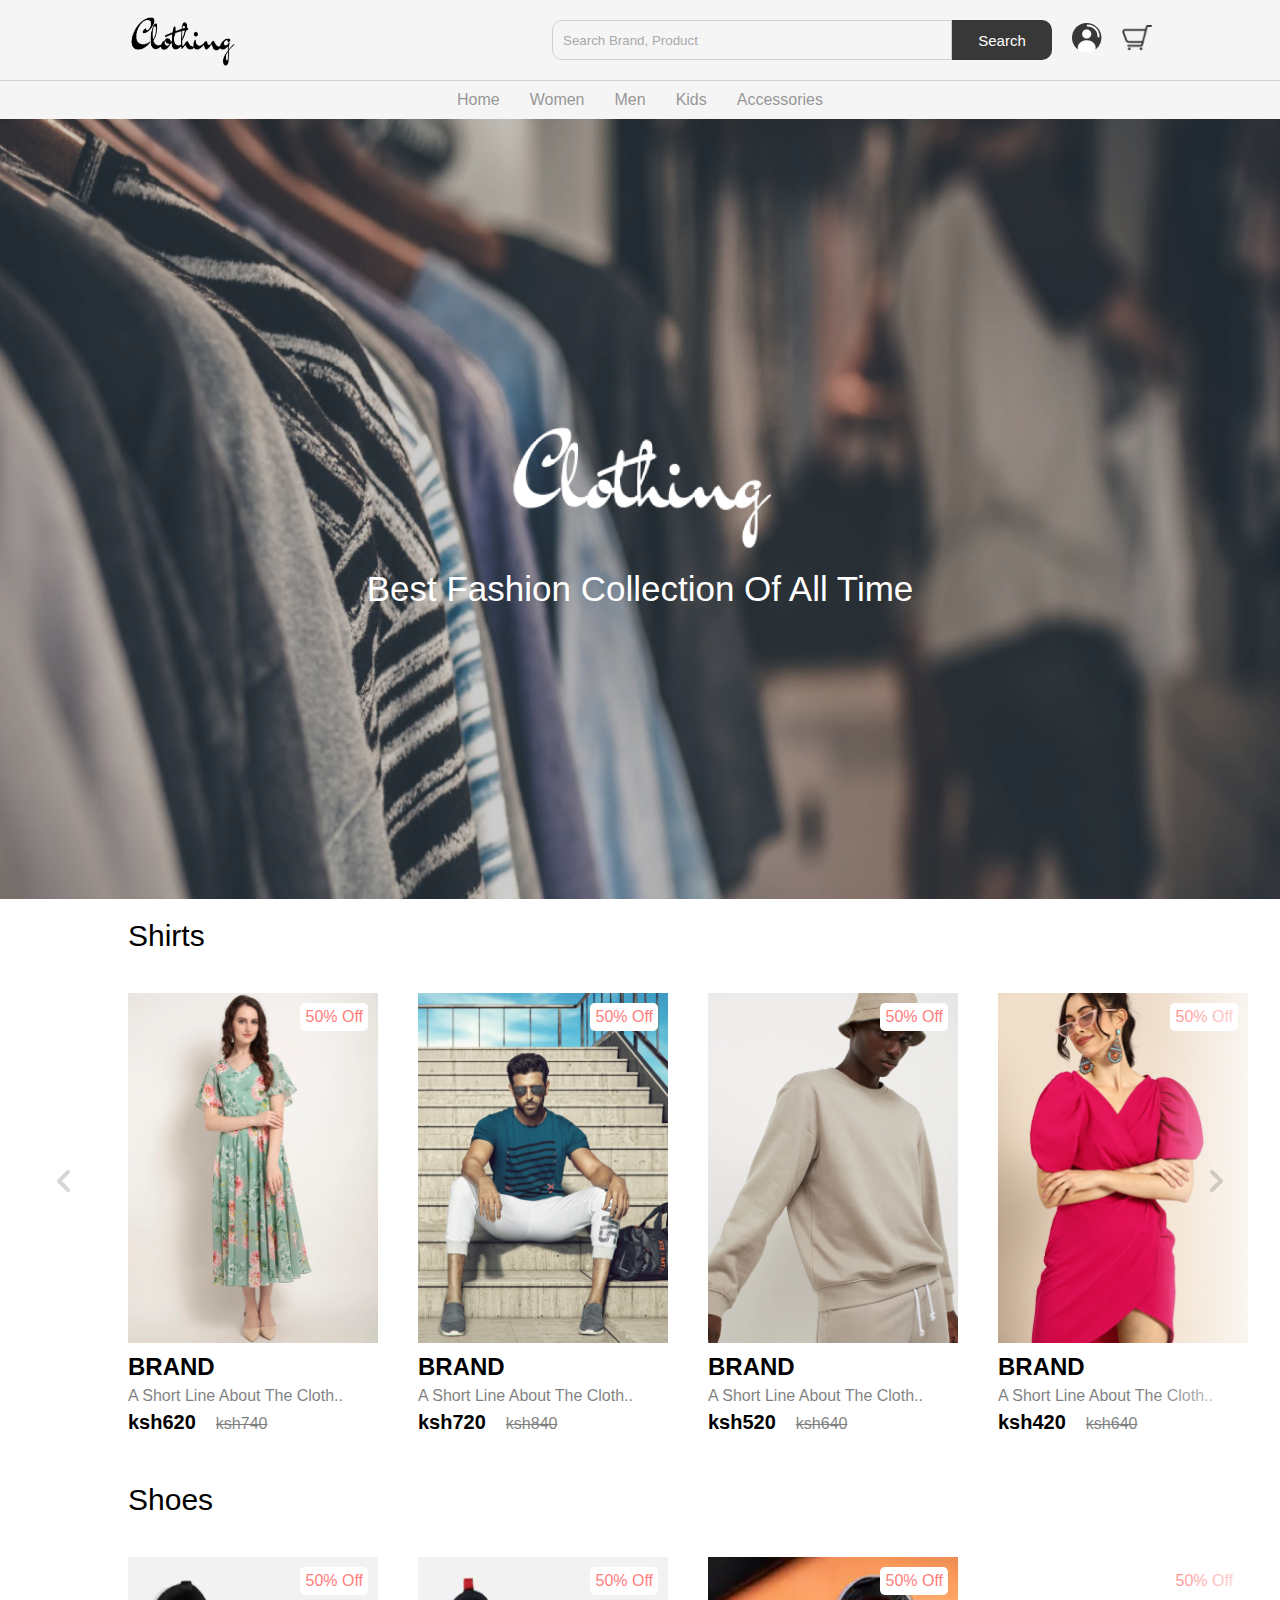
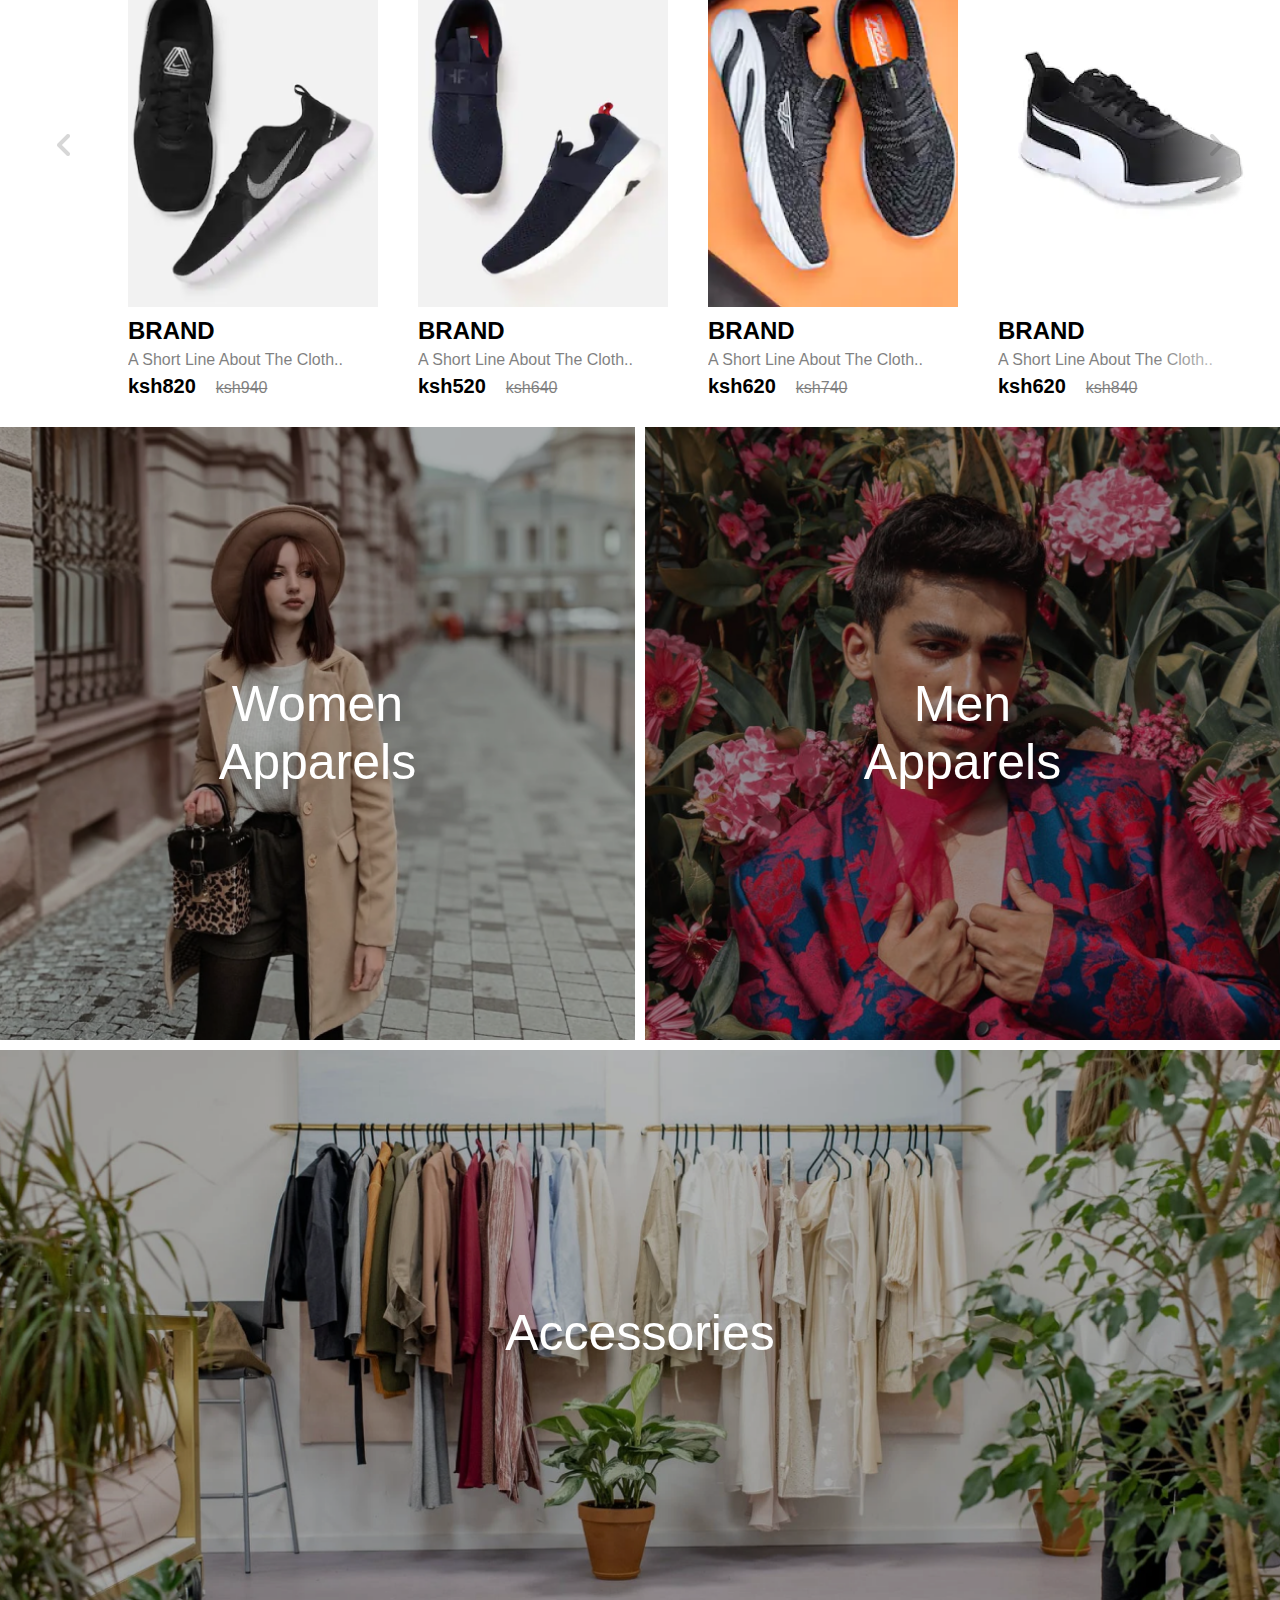
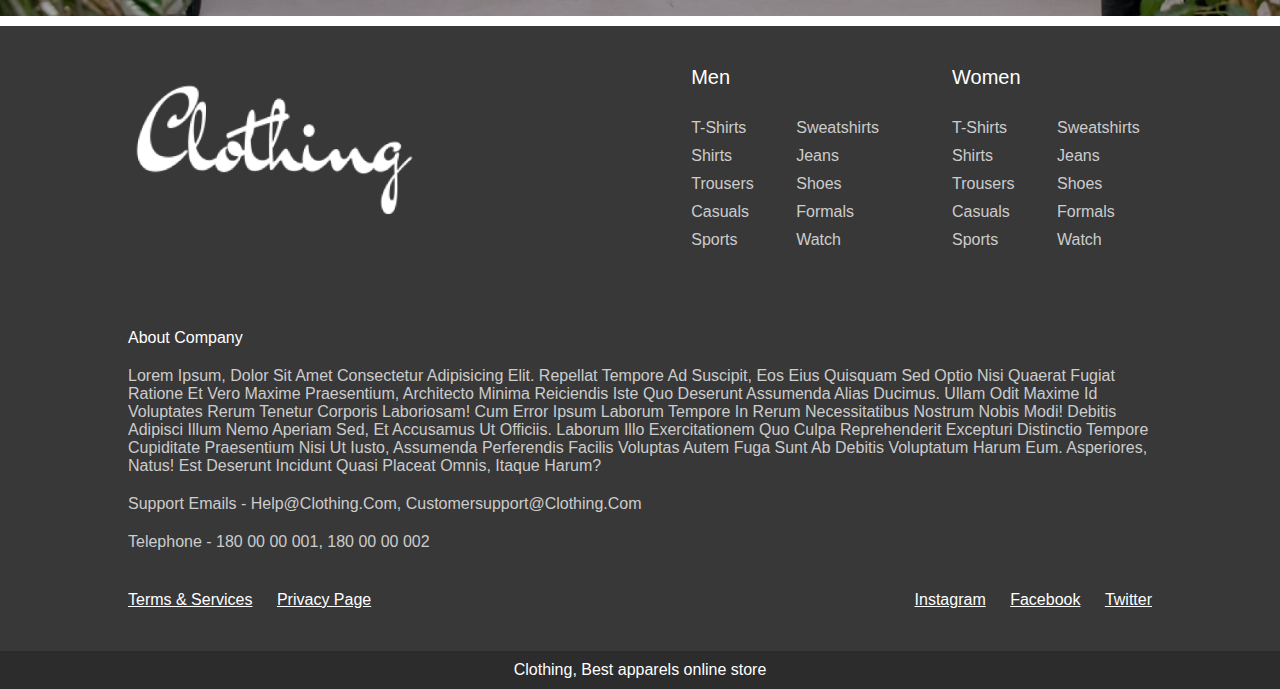
<file: index.html>
<!DOCTYPE html>
<html lang="en">
<head>
    <meta charset="UTF-8">
    <meta name="viewport" content="width=device-width, initial-scale=1.0">
    <title>Clothing -Best Apparels Online Store</title>

     <link rel="stylesheet" href="css/home.css">
     
</head>
<body>
    
    <nav class="navbar">
        <div class="nav">
            <img src="img/dark-logo.png" class="brand-logo" alt="">
            <div class="nav-items">
                <div class="search">
                    <input type="text" class="search-box" placeholder="search brand, product">
                    <button class="search-btn">search</button>
                </div>
                <a href="#"><img src="img/user.png" alt=""></a>
                <a href="#"><img src="img/cart.png" alt=""></a>
           </div>
        </div>
        <ul class="links-container">
            <li class="link-item"><a href="#" class="link">home</a></li>
            <li class="link-item"><a href="#" class="link">women</a></li>
            <li class="link-item"><a href="#" class="link">men</a></li>
            <li class="link-item"><a href="#" class="link">kids</a></li>
            <li class="link-item"><a href="#" class="link">accessories</a></li>
        </ul>
    </nav>

    <!-- hero section -->
<header class="hero-section">
    <div class="content">
        <img src="img/light-logo.png" class="logo" alt="">
        <p class="sub-heading">best fashion collection of all time</p>
    </div>
</header>

<!--------Cards Container----->
<section class="product">
    <h2 class="product-category">Shirts</h2>
    <button class="pre-btn"><img src="img/arrow.png" alt=""></button>
    <button class="nxt-btn"><img src="img/arrow.png" alt=""></button>
    <div class="product-container">
        <div class="product-card">
            <div class="product-image">
                <span class="discount-tag">50% off</span>
                <img src="img/card1.png" class="product-thumb" alt="">
                <button class="card-btn">add to whislist</button>
            </div>
            <div class="product-info">
                <h2 class="product-brand">brand</h2>
                <p class="product-short-des">a short line about the cloth..</p>
                <span class="price">ksh620</span><span class="actual-price">ksh740</span>
            </div>
        </div>
        <div class="product-card">
            <div class="product-image">
                <span class="discount-tag">50% off</span>
                <img src="img/card2.png" class="product-thumb" alt="">
                <button class="card-btn">add to whislist</button>
            </div>
            <div class="product-info">
                <h2 class="product-brand">brand</h2>
                <p class="product-short-des">a short line about the cloth..</p>
                <span class="price">ksh720</span><span class="actual-price">ksh840</span>
            </div>
        </div>
        <div class="product-card">
            <div class="product-image">
                <span class="discount-tag">50% off</span>
                <img src="img/card3.png" class="product-thumb" alt="">
                <button class="card-btn">add to whislist</button>
            </div>
            <div class="product-info">
                <h2 class="product-brand">brand</h2>
                <p class="product-short-des">a short line about the cloth..</p>
                <span class="price">ksh520</span><span class="actual-price">ksh640</span>
            </div>
        </div>
        <div class="product-card">
            <div class="product-image">
                <span class="discount-tag">50% off</span>
                <img src="img/card4.png" class="product-thumb" alt="">
                <button class="card-btn">add to whislist</button>
            </div>
            <div class="product-info">
                <h2 class="product-brand">brand</h2>
                <p class="product-short-des">a short line about the cloth..</p>
                <span class="price">ksh420</span><span class="actual-price">ksh640</span>
            </div>
        </div>
        <div class="product-card">
            <div class="product-image">
                <span class="discount-tag">50% off</span>
                <img src="img/card5.png" class="product-thumb" alt="">
                <button class="card-btn">add to whislist</button>
            </div>
            <div class="product-info">
                <h2 class="product-brand">brand</h2>
                <p class="product-short-des">a short line about the cloth..</p>
                <span class="price">ksh650</span><span class="actual-price">ksh740</span>
            </div>
        </div>
        <div class="product-card">
            <div class="product-image">
                <span class="discount-tag">50% off</span>
                <img src="img/card6.png" class="product-thumb" alt="">
                <button class="card-btn">add to whislist</button>
            </div>
            <div class="product-info">
                <h2 class="product-brand">brand</h2>
                <p class="product-short-des">a short line about the cloth..</p>
                <span class="price">ksh520</span><span class="actual-price">ksh640</span>
            </div>
        </div>
        <div class="product-card">
            <div class="product-image">
                <span class="discount-tag">50% off</span>
                <img src="img/card7.png" class="product-thumb" alt="">
                <button class="card-btn">add to whislist</button>
            </div>
            <div class="product-info">
                <h2 class="product-brand">brand</h2>
                <p class="product-short-des">a short line about the cloth..</p>
                <span class="price">ksh420</span><span class="actual-price">ksh540</span>
            </div>
        </div>
        <div class="product-card">
            <div class="product-image">
                <span class="discount-tag">50% off</span>
                <img src="img/card8.png" class="product-thumb" alt="">
                <button class="card-btn">add to whislist</button>
            </div>
            <div class="product-info">
                <h2 class="product-brand">brand</h2>
                <p class="product-short-des">a short line about the cloth..</p>
                <span class="price">ksh520</span><span class="actual-price">ksh640</span>
            </div>
        </div>
    </div>   
</section>

<!--------Cards Container----->
<section class="product">
    <h2 class="product-category">Shoes</h2>
    <button class="pre-btn"><img src="img/arrow.png" alt=""></button>
    <button class="nxt-btn"><img src="img/arrow.png" alt=""></button>
    <div class="product-container">
        <div class="product-card">
            <div class="product-image">
                <span class="discount-tag">50% off</span>
                <img src="img/card9.png" class="product-thumb" alt="">
                <button class="card-btn">add to whislist</button>
            </div>
            <div class="product-info">
                <h2 class="product-brand">brand</h2>
                <p class="product-short-des">a short line about the cloth..</p>
                <span class="price">ksh820</span><span class="actual-price">ksh940</span>
            </div>
        </div>
        <div class="product-card">
            <div class="product-image">
                <span class="discount-tag">50% off</span>
                <img src="img/card10.png" class="product-thumb" alt="">
                <button class="card-btn">add to whislist</button>
            </div>
            <div class="product-info">
                <h2 class="product-brand">brand</h2>
                <p class="product-short-des">a short line about the cloth..</p>
                <span class="price">ksh520</span><span class="actual-price">ksh640</span>
            </div>
        </div>
        <div class="product-card">
            <div class="product-image">
                <span class="discount-tag">50% off</span>
                <img src="img/card11.png" class="product-thumb" alt="">
                <button class="card-btn">add to whislist</button>
            </div>
            <div class="product-info">
                <h2 class="product-brand">brand</h2>
                <p class="product-short-des">a short line about the cloth..</p>
                <span class="price">ksh620</span><span class="actual-price">ksh740</span>
            </div>
        </div>
        <div class="product-card">
            <div class="product-image">
                <span class="discount-tag">50% off</span>
                <img src="img/card12.png" class="product-thumb" alt="">
                <button class="card-btn">add to whislist</button>
            </div>
            <div class="product-info">
                <h2 class="product-brand">brand</h2>
                <p class="product-short-des">a short line about the cloth..</p>
                <span class="price">ksh620</span><span class="actual-price">ksh840</span>
            </div>
        </div>
        <div class="product-card">
            <div class="product-image">
                <span class="discount-tag">50% off</span>
                <img src="img/card11.png" class="product-thumb" alt="">
                <button class="card-btn">add to whislist</button>
            </div>
            <div class="product-info">
                <h2 class="product-brand">brand</h2>
                <p class="product-short-des">a short line about the cloth..</p>
                <span class="price">ksh720</span><span class="actual-price">ksh850</span>
            </div>
        </div>
        <div class="product-card">
            <div class="product-image">
                <span class="discount-tag">50% off</span>
                <img src="img/card9.png" class="product-thumb" alt="">
                <button class="card-btn">add to whislist</button>
            </div>
            <div class="product-info">
                <h2 class="product-brand">brand</h2>
                <p class="product-short-des">a short line about the cloth..</p>
                <span class="price">ksh520</span><span class="actual-price">ksh640</span>
            </div>
        </div>
        <div class="product-card">
            <div class="product-image">
                <span class="discount-tag">50% off</span>
                <img src="img/card12.png" class="product-thumb" alt="">
                <button class="card-btn">add to whislist</button>
            </div>
            <div class="product-info">
                <h2 class="product-brand">brand</h2>
                <p class="product-short-des">a short line about the cloth..</p>
                <span class="price">ksh620</span><span class="actual-price">ksh940</span>
            </div>
        </div>
        <div class="product-card">
            <div class="product-image">
                <span class="discount-tag">50% off</span>
                <img src="img/card10.png" class="product-thumb" alt="">
                <button class="card-btn">add to whislist</button>
            </div>
            <div class="product-info">
                <h2 class="product-brand">brand</h2>
                <p class="product-short-des">a short line about the cloth..</p>
                <span class="price">ksh750</span><span class="actual-price">ksh840</span>
            </div>
        </div>
    </div>   
</section>

<!-- collections -->
<section class="collection-container">
    <a href="#" class="collection">
        <img src="img/women-collection.png" alt="">
        <p class="collection-title">women <br> apparels</p>
    </a>
    <a href="#" class="collection">
        <img src="img/men-collection.png" alt="">
        <p class="collection-title">men <br> apparels</p>
    </a>
    <a href="#" class="collection">
        <img src="img/accessories-collection.png" alt="">
        <p class="collection-title">accessories</p>
    </a>
</section>


<footer>
    <div class="footer-content">
        <img src="img/light-logo.png" class="logo" alt="">
        <div class="footer-ul-container">
            <ul class="category">
                <li class="category-title">men</li>
                <li><a href="#" class="footer-link">t-shirts</a></li>
                <li><a href="#" class="footer-link">sweatshirts</a></li>
                <li><a href="#" class="footer-link">shirts</a></li>
                <li><a href="#" class="footer-link">jeans</a></li>
                <li><a href="#" class="footer-link">trousers</a></li>
                <li><a href="#" class="footer-link">shoes</a></li>
                <li><a href="#" class="footer-link">casuals</a></li>
                <li><a href="#" class="footer-link">formals</a></li>
                <li><a href="#" class="footer-link">sports</a></li>
                <li><a href="#" class="footer-link">watch</a></li>
            </ul>
            <ul class="category">
                <li class="category-title">women</li>
                <li><a href="#" class="footer-link">t-shirts</a></li>
                <li><a href="#" class="footer-link">sweatshirts</a></li>
                <li><a href="#" class="footer-link">shirts</a></li>
                <li><a href="#" class="footer-link">jeans</a></li>
                <li><a href="#" class="footer-link">trousers</a></li>
                <li><a href="#" class="footer-link">shoes</a></li>
                <li><a href="#" class="footer-link">casuals</a></li>
                <li><a href="#" class="footer-link">formals</a></li>
                <li><a href="#" class="footer-link">sports</a></li>
                <li><a href="#" class="footer-link">watch</a></li>
            </ul>
        </div>
       
    
    </div>
    <p class="footer-title">about company</p>
    <p class="info">Lorem ipsum, dolor sit amet consectetur adipisicing elit. Repellat tempore ad suscipit, eos eius quisquam sed optio nisi quaerat fugiat ratione et vero maxime praesentium, architecto minima reiciendis iste quo deserunt assumenda alias ducimus. Ullam odit maxime id voluptates rerum tenetur corporis laboriosam! Cum error ipsum laborum tempore in rerum necessitatibus nostrum nobis modi! Debitis adipisci illum nemo aperiam sed, et accusamus ut officiis. Laborum illo exercitationem quo culpa reprehenderit excepturi distinctio tempore cupiditate praesentium nisi ut iusto, assumenda perferendis facilis voluptas autem fuga sunt ab debitis voluptatum harum eum. Asperiores, natus! Est deserunt incidunt quasi placeat omnis, itaque harum?</p>
    <p class="info">support emails - help@clothing.com, customersupport@clothing.com</p>
    <p class="info">telephone - 180 00 00 001, 180 00 00 002</p>
    <div class="footer-social-container">
        <div>
            <a href="#" class="social-link">terms & services</a>
            <a href="#" class="social-link">privacy page</a>
        </div>
        <div>
            <a href="#" class="social-link">instagram</a>
            <a href="#" class="social-link">facebook</a>
            <a href="#" class="social-link">twitter</a>
        </div>
    </div>
    <p class="footer-credit">Clothing, Best apparels online store</p>
</footer>



<script src="js/nav.js"></script>
<script src="js/footer.js"></script>
<script src="js/home.js"></script>

</body>
</html>
</file>
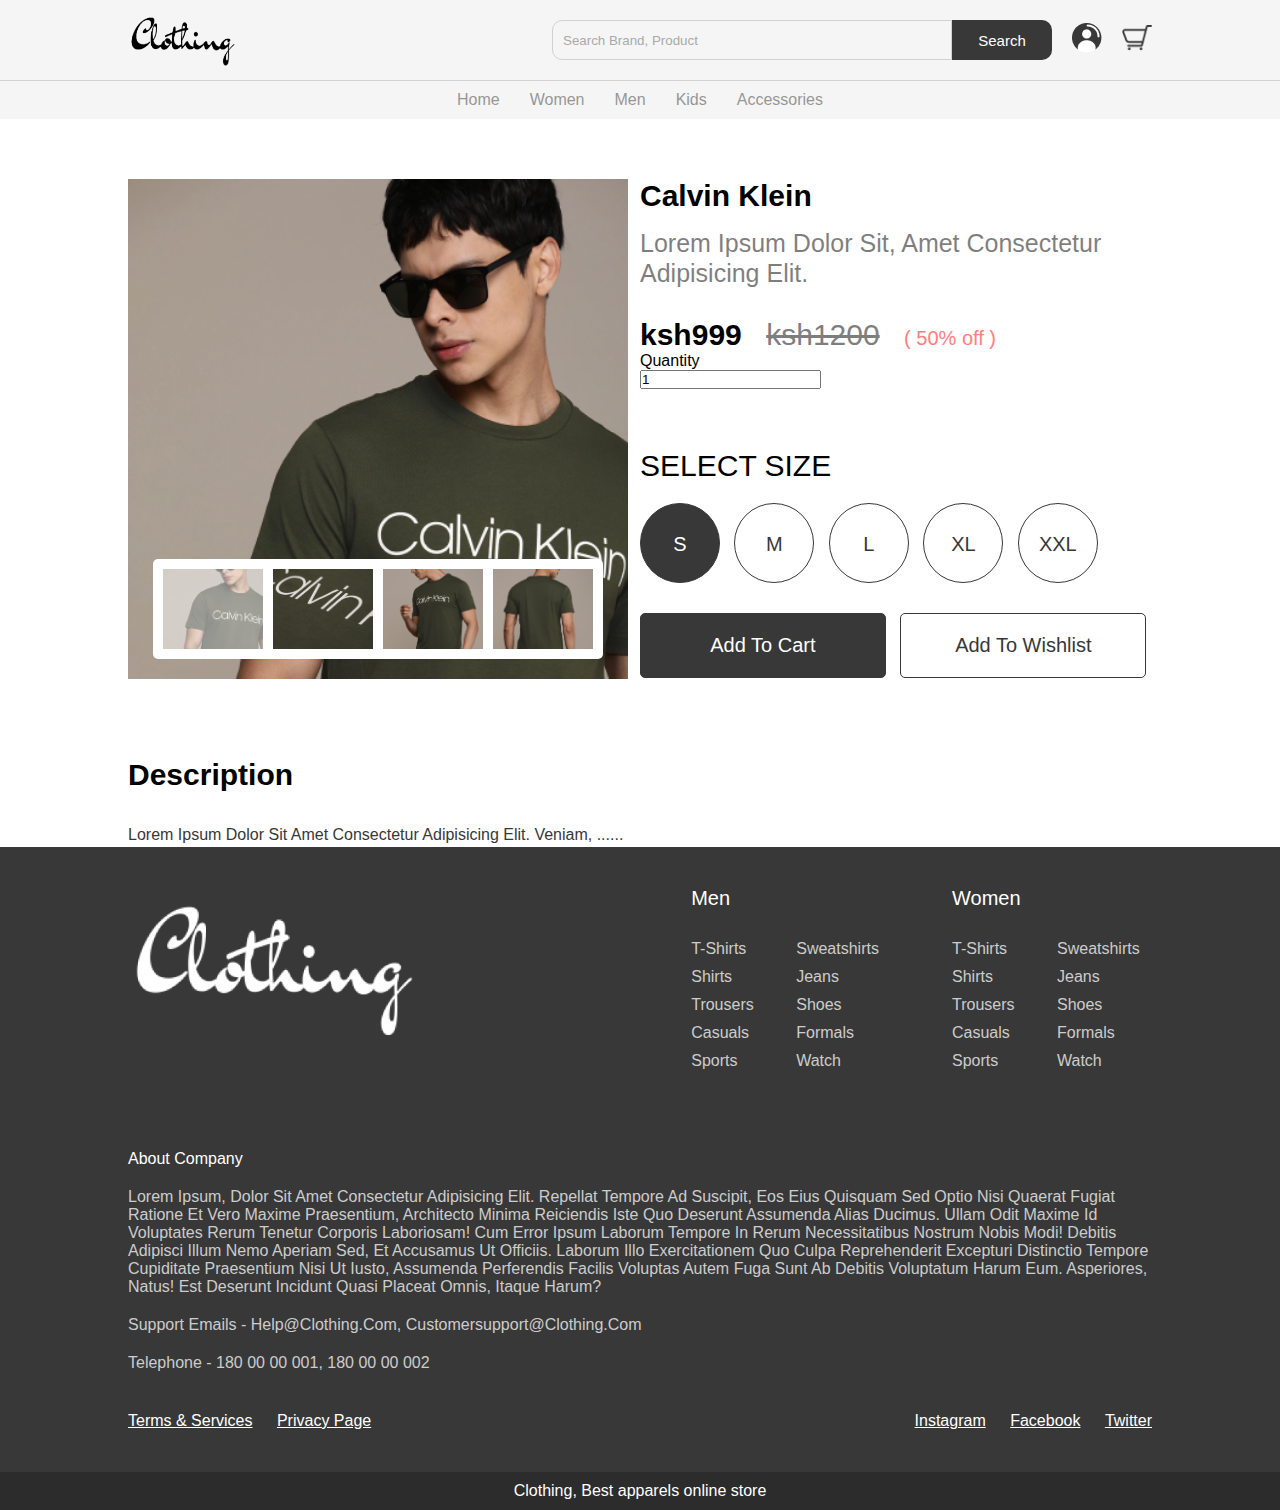
<file: product.html>
<!DOCTYPE html>
<html lang="en">
<head>
    <meta charset="UTF-8">
    <meta name="viewport" content="width=device-width, initial-scale=1.0">
    <title>Products-</title>

    <link rel="stylesheet" href="css/home.css">
    <link rel="stylesheet" href="css/product.css">
    
    
</head>
<body>

   <nav class="navbar"></nav> 

   <section class="product-details">
    <div class="image-slider">
        <div class="product-images">
            <img src="img/product image 1.png" class="active" alt="">
            <img src="img/product image 2.png" alt="">
            <img src="img/product image 3.png" alt="">
            <img src="img/product image 4.png" alt="">
        </div>
    </div>
    <div class="details">
        <h2 class="product-brand">calvin klein</h2>
        <p class="product-short-des">Lorem ipsum dolor sit, amet consectetur adipisicing elit.</p>
        <span class="product-price">ksh999</span>
        <span class="product-actual-price">ksh1200</span>
        <span class="product-discount">( 50% off )</span>

        <div class="order-label">Quantity</div>
        <input type="number" name="qty" class="input-responsive" value="1" required>
        <p class="product-sub-heading">select size</p>
       

        <input type="radio" name="size" value="s" checked hidden id="s-size">
        <label for="s-size" class="size-radio-btn check">s</label>
        <input type="radio" name="size" value="m" hidden id="m-size">
        <label for="m-size" class="size-radio-btn">m</label>
        <input type="radio" name="size" value="l" hidden id="l-size">
        <label for="l-size" class="size-radio-btn">l</label>
        <input type="radio" name="size" value="xl" hidden id="xl-size">
        <label for="xl-size" class="size-radio-btn">xl</label>
        <input type="radio" name="size" value="xxl" hidden id="xxl-size">
        <label for="xxl-size" class="size-radio-btn">xxl</label>

        <button class="btn cart-btn">add to cart</button>
        <button class="btn">add to wishlist</button>
    </div>
</section>

<section class="detail-des">
    <h2 class="heading">description</h2>
    <p class="des">Lorem ipsum dolor sit amet consectetur adipisicing elit. Veniam, ......</p>
</section>

   <footer></footer>

    <script src="js/nav.js"></script>
    <script src="js/footer.js"></script>
    <script src="js/home.js"></script>
    <script src="js/product.js"></script>

</body>
</html>
</file>
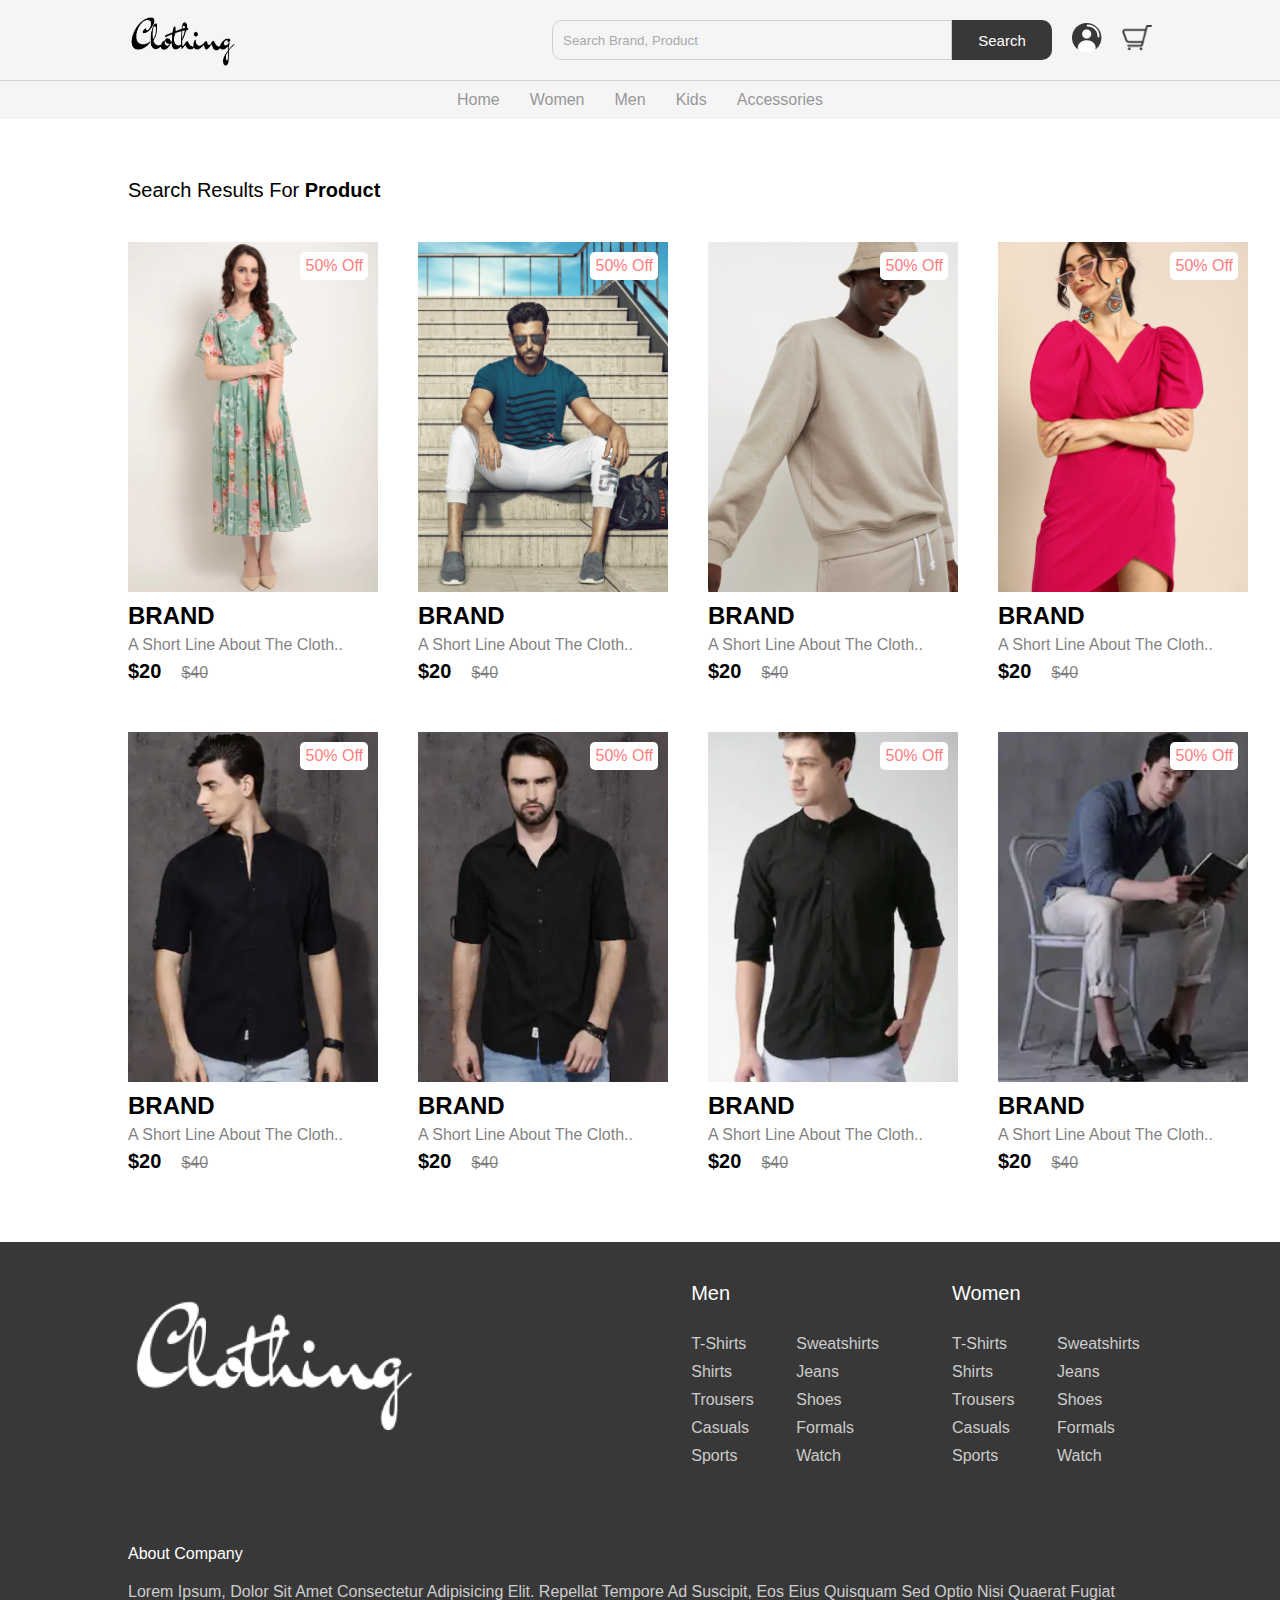
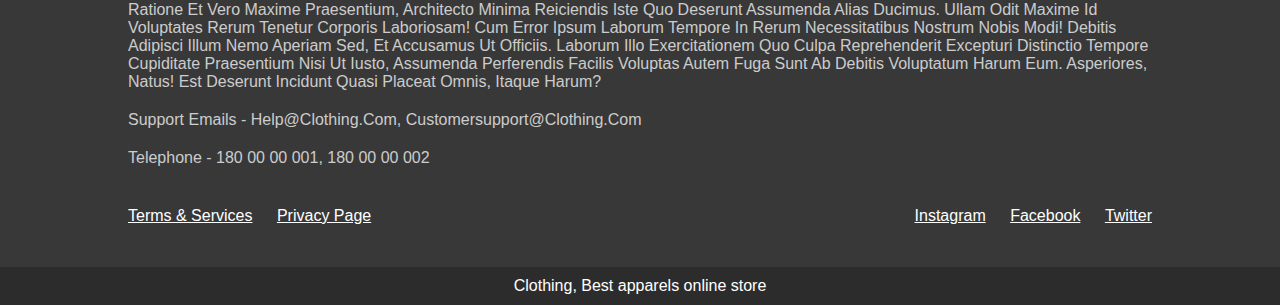
<file: search.html>
<!DOCTYPE html>
<html lang="en">
<head>
    <meta charset="UTF-8">
    <meta name="viewport" content="width=device-width, initial-scale=1.0">
    <title>Search Resuts For</title>

    <link rel="stylesheet" href="css/home.css">
    <link rel="stylesheet" href="css/search.css">
</head>
<body>
    
    <nav class="navbar"></nav>
    <section class="search-results">
        <h2 class="heading">search results for <span>product</span></h2>
        <div class="product-container">
            <div class="product-card">
                <div class="product-image">
                    <span class="discount-tag">50% off</span>
                    <img src="img/card1.png" class="product-thumb" alt="">
                    <button class="card-btn">add to whislist</button>
                </div>
                <div class="product-info">
                    <h2 class="product-brand">brand</h2>
                    <p class="product-short-des">a short line about the cloth..</p>
                    <span class="price">$20</span><span class="actual-price">$40</span>
                </div>
            </div>
            <div class="product-card">
                <div class="product-image">
                    <span class="discount-tag">50% off</span>
                    <img src="img/card2.png" class="product-thumb" alt="">
                    <button class="card-btn">add to whislist</button>
                </div>
                <div class="product-info">
                    <h2 class="product-brand">brand</h2>
                    <p class="product-short-des">a short line about the cloth..</p>
                    <span class="price">$20</span><span class="actual-price">$40</span>
                </div>
            </div>
            <div class="product-card">
                <div class="product-image">
                    <span class="discount-tag">50% off</span>
                    <img src="img/card3.png" class="product-thumb" alt="">
                    <button class="card-btn">add to whislist</button>
                </div>
                <div class="product-info">
                    <h2 class="product-brand">brand</h2>
                    <p class="product-short-des">a short line about the cloth..</p>
                    <span class="price">$20</span><span class="actual-price">$40</span>
                </div>
            </div>
            <div class="product-card">
                <div class="product-image">
                    <span class="discount-tag">50% off</span>
                    <img src="img/card4.png" class="product-thumb" alt="">
                    <button class="card-btn">add to whislist</button>
                </div>
                <div class="product-info">
                    <h2 class="product-brand">brand</h2>
                    <p class="product-short-des">a short line about the cloth..</p>
                    <span class="price">$20</span><span class="actual-price">$40</span>
                </div>
            </div>
            <div class="product-card">
                <div class="product-image">
                    <span class="discount-tag">50% off</span>
                    <img src="img/card5.png" class="product-thumb" alt="">
                    <button class="card-btn">add to whislist</button>
                </div>
                <div class="product-info">
                    <h2 class="product-brand">brand</h2>
                    <p class="product-short-des">a short line about the cloth..</p>
                    <span class="price">$20</span><span class="actual-price">$40</span>
                </div>
            </div>
            <div class="product-card">
                <div class="product-image">
                    <span class="discount-tag">50% off</span>
                    <img src="img/card6.png" class="product-thumb" alt="">
                    <button class="card-btn">add to whislist</button>
                </div>
                <div class="product-info">
                    <h2 class="product-brand">brand</h2>
                    <p class="product-short-des">a short line about the cloth..</p>
                    <span class="price">$20</span><span class="actual-price">$40</span>
                </div>
            </div>
            <div class="product-card">
                <div class="product-image">
                    <span class="discount-tag">50% off</span>
                    <img src="img/card7.png" class="product-thumb" alt="">
                    <button class="card-btn">add to whislist</button>
                </div>
                <div class="product-info">
                    <h2 class="product-brand">brand</h2>
                    <p class="product-short-des">a short line about the cloth..</p>
                    <span class="price">$20</span><span class="actual-price">$40</span>
                </div>
            </div>
            <div class="product-card">
                <div class="product-image">
                    <span class="discount-tag">50% off</span>
                    <img src="img/card8.png" class="product-thumb" alt="">
                    <button class="card-btn">add to whislist</button>
                </div>
                <div class="product-info">
                    <h2 class="product-brand">brand</h2>
                    <p class="product-short-des">a short line about the cloth..</p>
                    <span class="price">$20</span><span class="actual-price">$40</span>
                </div>
            </div>
        </div>  
    </section>

    <footer></footer>

    <script src="js/nav.js"></script>
    <script src="js/footer.js"></script>

</body>
</html>
</file>
<file: css/home.css>
@import 'nav.css';
@import 'footer.css';

.hero-section{
    width: 100%;
    height: calc(100vh - 120px);
    background-image: url('../img/header.png');
    background-size: cover;
    display: flex;
    justify-content: center;
    align-items: center;
}

.hero-section .logo{
    height: 150px;
    display: block;
    margin: auto;
}

.hero-section .sub-heading{
    margin-top: 10px;
    text-align: center;
    color: #fff;
    text-transform: capitalize;
    font-size: 35px;
    font-weight: 300;
}

.product{
    position: relative;
    overflow: hidden;
    padding: 20px 0;
}

.product-category{
    padding: 0 10vw;
    font-size: 30px;
    font-weight: 500;
    margin-bottom: 40px;
    text-transform: capitalize;
}

.product-container{
    padding: 0 10vw;
    display: flex;
    overflow-x: auto;
    scroll-behavior: smooth;
}

.product-container::-webkit-scrollbar{
    display: none;
}

.product-card{
    flex: 0 0 auto;
    width: 250px;
    height: 450px;
    margin-right: 40px;
}

.product-image{
    position: relative;
    width: 100%;
    height: 350px;
    overflow: hidden;
}

.product-thumb{
    width: 100%;
    height: 350px;
    object-fit: cover;
}

.discount-tag{
    position: absolute;
    background: #fff;
    padding: 5px;
    border-radius: 5px;
    color: #ff7d7d;
    right: 10px;
    top: 10px;
    text-transform: capitalize;
}

.card-btn{
    position: absolute;
    bottom: 10px;
    left: 50%;
    transform: translateX(-50%);
    padding: 10px;
    width: 90%;
    text-transform: capitalize;
    border: none;
    outline: none;
    background: #fff;
    border-radius: 5px;
    transition: 0.5s;
    cursor: pointer;
    opacity: 0;
}

.product-card:hover .card-btn{
    opacity: 1;
}

.card-btn:hover{
    background: #efefef;
}

.product-info{
    width: 100%;
    height: 100px;
    padding-top: 10px;
}

.product-brand{
    text-transform: uppercase;
}

.product-short-des{
    width: 100%;
    height: 20px;
    line-height: 20px;
    overflow: hidden;
    opacity: 0.5;
    text-transform: capitalize;
    margin: 5px 0;
}

.price{
    font-weight: 900;
    font-size: 20px;
}

.actual-price{
    margin-left: 20px;
    opacity: 0.5;
    text-decoration: line-through;
}

.pre-btn, .nxt-btn{
    border: none;
    width: 10vw;
    height: 100%;
    position: absolute;
    top: 0;
    display: flex;
    justify-content: center;
    align-items: center;
    background: linear-gradient(90deg, rgba(255, 255, 255, 0) 0%, #fff 100%);
    cursor: pointer;
    z-index: 8;
}

.pre-btn{
    left: 0;
    transform: rotate(180deg);
}

.nxt-btn{
    right: 0;
}

.pre-btn img, .nxt-btn img{
    opacity: 0.2;
}

.pre-btn:hover img, .nxt-btn:hover img{
    opacity: 1;
}

.collection-container{
    width: 100%;
    display: grid;
    grid-template-columns: repeat(2, 1fr);
    grid-gap: 10px;
}

.collection{
    position: relative;
}

.collection img{
    width: 100%;
    height: 100%;
    object-fit: cover;
}

.collection p{
    position: absolute;
    top: 50%;
    left: 50%;
    transform: translate(-50%, -50%);
    text-align: center;
    color: #fff;
    font-size: 50px;
    text-transform: capitalize;
}

.collection:nth-child(3){
    grid-column: span 2;
    margin-bottom: 10px;
}
</file>
<file: css/product.css>
.product-details{
    width: 100%;
    padding: 60px 10vw;
    display: flex;
    justify-content: space-between;
}

.image-slider{
    width: 500px;
    height: 500px;
    position: relative;
    background-image: url('../img/product\ image\ 1.png');
    background-size: cover;
}

.product-images{
    position: absolute;
    bottom: 20px;
    left: 50%;
    transform: translateX(-50%);
    width: 90%;
    background: #fff;
    border-radius: 5px;
    display: grid;
    grid-template-columns: repeat(4, 1fr);
    height: 100px;
    grid-gap: 10px;
    padding: 10px;
}

.product-images img{
    width: 100%;
    height: 80px;
    object-fit: cover;
    cursor: pointer;
}

.product-images img.active{
    opacity: 0.5;
}

.details{
    width: 50%;
}

.details .product-brand{
    text-transform: capitalize;
    font-size: 30px;
}

.details .product-short-des{
    font-size: 25px;
    line-height: 30px;
    height: auto;
    margin: 15px 0 30px;
}

.product-price{
    font-weight: 700;
    font-size: 30px;
}

.product-actual-price{
    font-size: 30px;
    opacity: 0.5;
    text-decoration: line-through;
    margin: 0 20px;
    font-weight: 300;
}

.product-discount{
    color: #ff7d7d;
    font-size: 20px;
}

.product-sub-heading{
    font-size: 30px;
    text-transform: uppercase;
    margin: 60px 0 10px;
    font-weight: 300;
}

.size-radio-btn{
    display: inline-block;
    width: 80px;
    height: 80px;
    text-align: center;
    font-size: 20px;
    border: 1px solid #383838;
    border-radius: 50%;
    margin: 10px;
    margin-left: 0;
    line-height: 80px;
    text-transform: uppercase;
    color: #383838;
    cursor: pointer;
}

.size-radio-btn.check{
    background: #383838;
    color: #fff;
}

.btn{
    width: 48%;
    padding: 20px;
    border-radius: 5px;
    background: none;
    border: 1px solid #383838;
    color: #383838;
    font-size: 20px;
    cursor: pointer;
    margin: 20px 0;
    text-transform: capitalize;
}

.cart-btn{
    margin-right: 2%;
    background: #383838;
    color: #fff;
}

.detail-des{
    padding: 0 10vw;
    text-transform: capitalize;
}

.heading{
    font-size: 30px;
    margin-bottom: 30px;
}

.des{
    color: #383838;
    line-height: 25px;
}
</file>
<file: css/search.css>
.search-results{
    width: 100%;
    padding: 60px 0;
}

.heading{
    font-size: 20px;
    text-transform: capitalize;
    font-weight: 400;
    margin-bottom: 40px;
    padding: 0 10vw;
}

.heading span{
    font-weight: 700;
}

.product-container{
    display: grid;
    grid-template-columns: repeat(4, 1fr);
    height: auto;
    grid-row-gap: 40px;
}
</file>
